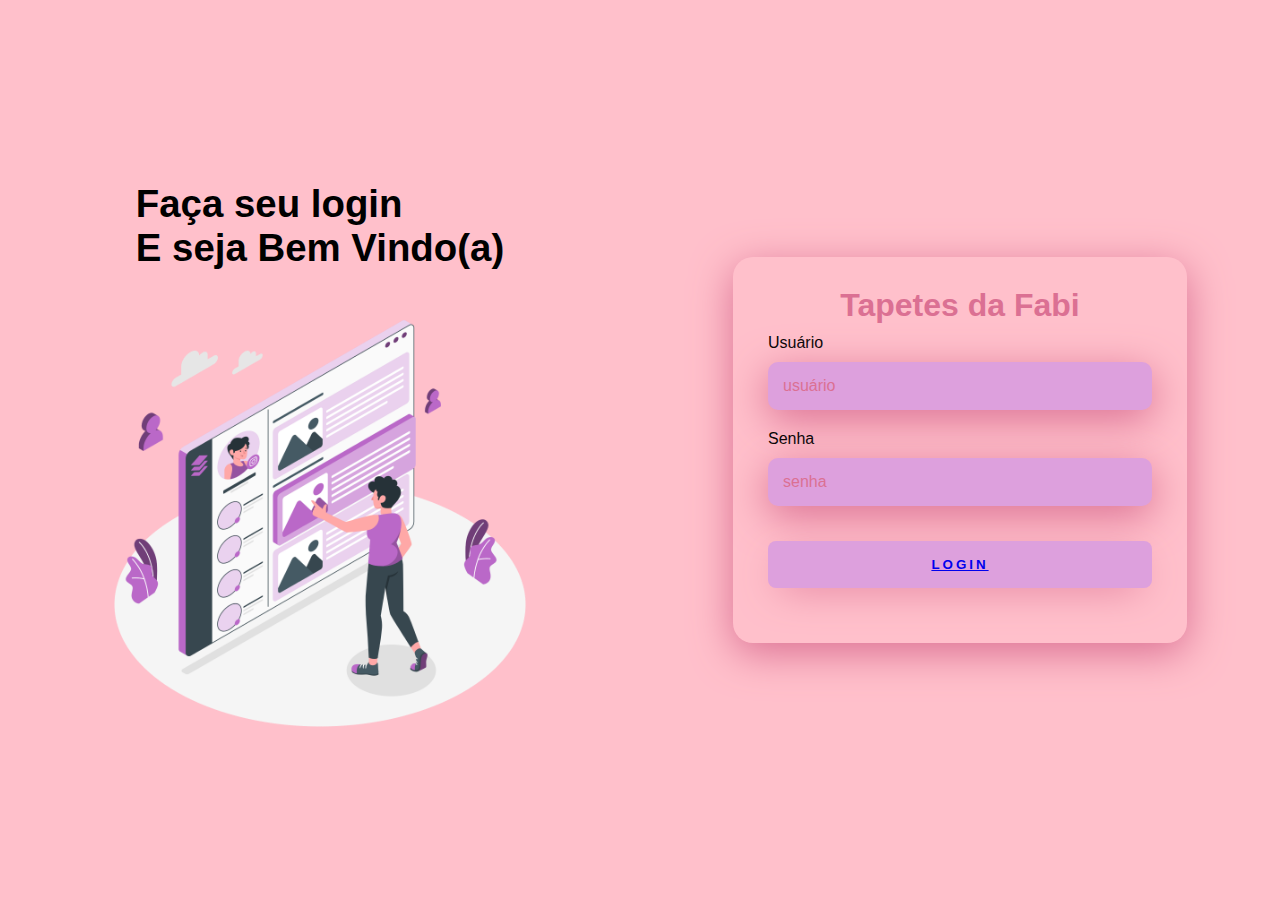
<file: index.html>
<!DOCTYPE html>
<html lang="pt-br">
<head>
    <meta charset="UTF-8">
    <meta http-equiv="X-UA-Compatible" content="IE=edge">
    <meta name="viewport" content="width=device-width, initial-scale=1.0">
    <link rel="stylesheet" href="style.css">
    <title>Login</title>
</head>
<body>
<div class="main-login">
<div class="left-login">
        <h1>Faça seu login<br> E seja Bem Vindo(a)</h1>
        <img src="fotocapa.png" class="left-login-image" alt="sim">
    </div>
<div class="right-login">
<div class="card-login">
        <h1>Tapetes da Fabi</h1>
<div class="textfield">
        <label for="usuario">Usuário</label>
        <input type="text" name="usuário" placeholder="usuário"> 
    </div>
<div class="textfield">
        <label for="senha">Senha</label>
        <input type="password" name="senha" placeholder="senha"> 
    </div>
        <button class="btn-login"><a href="telaprincipal.html">Login</a></button>
    </div>
</div>
</div>
</body>
</html>
</file>
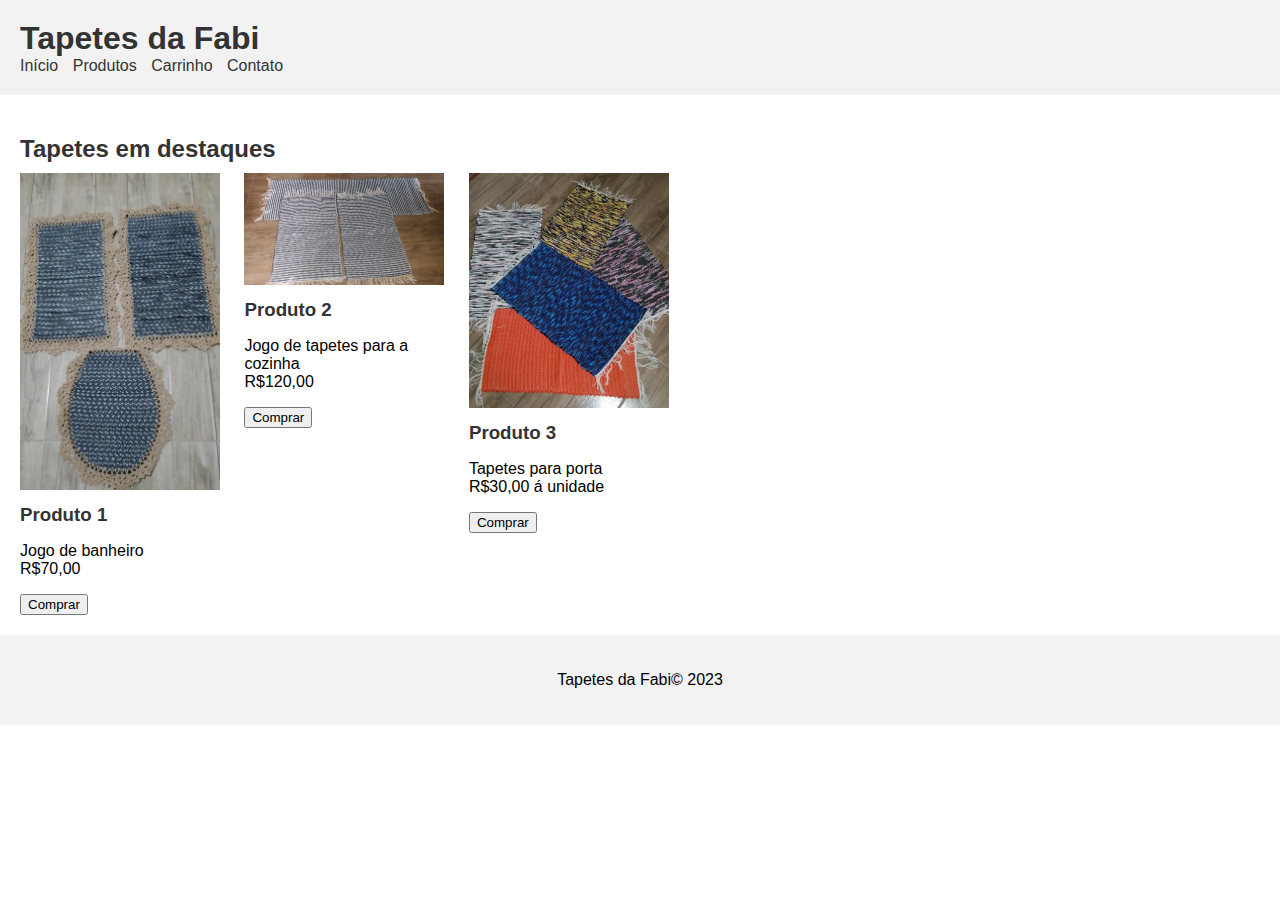
<file: telaprincipal.html>
<!DOCTYPE html>
<html lang="pt-br">
<head>
  <meta charset="UTF-8">
  <meta name="viewport" content="width=device-width, initial-scale=1.0">
  <title>Tapetes da Fabi</title>
  <link rel="stylesheet" href="stylee.css"> 
</head>
<body>
<header>
<h1>Tapetes da Fabi</h1> 
    <nav>
        <ul>
        <li><a href="#">Início</a></li>
        <li><a href="#">Produtos</a></li>
        <li><a href="#">Carrinho</a></li>
        <li><a href="#">Contato</a></li>
        </ul>
    </nav>
</header>

<section id="destaques">
<h2> Tapetes em destaques</h2>

<div class="produto">
<img src="jogo de banheiro.jpeg" alt="Produto 1">
    <h3>Produto 1</h3>
    <p>Jogo de banheiro
  <br>R$70,00</br> </p>
<button>Comprar</button>
</div>

<div class="produto">
<img src="tapetecozinha.jpeg" alt="Produto 2">
    <h3>Produto 2</h3>
    <p>Jogo de tapetes para a cozinha
      <br>R$120,00</br> </p>
<button>Comprar</button>

</div>
<div class="produto">
<img src="tapetesporta.jpeg" alt="Produto 3">
    <h3>Produto 3</h3>
    <p>Tapetes para porta 
    <br>R$30,00 á unidade</br></p>
<button>Comprar</button>

</div>
</section>

  <footer>
    <p>Tapetes da Fabi&copy; 2023</p>
  </footer>
  
</body>
</html>
</file>
<file: style.css>
body {
    margin: 0;
    font-family: 'Roboto', sans-serif;
}

.main-login {
    width: 100vw;
    height: 100vh;
    background-color: pink;
    display: flex;
    justify-content: center;
    align-items: center;
}

.left-login {
    width: 50vw;
    height: 100vh;
    display: flex;
    justify-content: center;
    align-items: center;
    flex-direction: column;
}

.left-login > h1 {
    font-size: 3vw;
    color: black;
}

.left-login-image {
    width: 35vw;
}

.right-login {
    width: 50vw;
    height: 100vh;
    display: flex;
    justify-content: center;
    align-items: center;
}

.card-login {
    width: 60%;
    display: flex;
    justify-content: center;
    align-items: center;
    flex-direction: column;
    padding: 30px 35px;
    background-color: pink;
    border-radius: 20px;
    box-shadow: 0px 10px 40px palevioletred;
}

.card-login > h1 {
    color: palevioletred;
    font-weight: 800;
    margin: 0;
}

.textfield {
    width: 100%;
    display: flex;
    flex-direction: column;
    align-items: flex-start;
    justify-content: center;
    margin: 10px 0px;
}

.textfield > input {
    width: 100%;
    border: none;
    border-radius: 10px;
    padding: 15px;
    background-color: plum;
    color: pink; 
    font-size: 12pt;
    box-shadow: 0px 10px 40px palevioletred;
    outline: none;
    box-sizing: border-box;
}

.textfield > label {
    color: black;
    margin-bottom: 10px;
}

.textfield > input::placeholder {
    color: palevioletred;
}

.btn-login {
    width: 100%;
    padding: 16px 0px; 
    margin: 25px;
    border: none; 
    border-radius: 8px;
    outline: none;
    text-transform: uppercase;
    font-weight: 800;
    letter-spacing: 3px;
    color: palevioletred;
    background-color: plum;
    cursor: pointer;
    box-shadow: 0px 10px 40px -12px palevioletred;
}
</file>
<file: stylee.css>
/* style.css */

/* Estilos gerais */
body {
    font-family: Arial, sans-serif;
    margin: 0;
    padding: 0;
  }
  
  h1, h2, h3 {
    color: #333;
  }
  
  a {
    text-decoration: none;
    color: #333;
  }
  
  ul {
    list-style: none;
    margin: 0;
    padding: 0;
  }
  
  /* Estilos do cabeçalho */
  header {
    background-color: #f2f2f2;
    padding: 20px;
  }
  
  header h1 {
    margin: 0;
  }
  
  header nav ul li {
    display: inline-block;
    margin-right: 10px;
  }
  
  /* Estilos dos destaques */
  #destaques {
    padding: 20px;
  }
  
  #destaques h2 {
    margin-bottom: 10px;
  }
  
  .produto {
    display: inline-block;
    vertical-align: top;
    width: 200px;
    margin-right: 20px;
  }
  
  .produto img {
    width: 100%;
    height: auto;
  }
  
  .produto h3 {
    margin: 10px 0;
  }
  
  /* Estilos do rodapé */
  footer {
    background-color: #f2f2f2;
    padding: 20px;
    text-align: center;
  }
</file>
